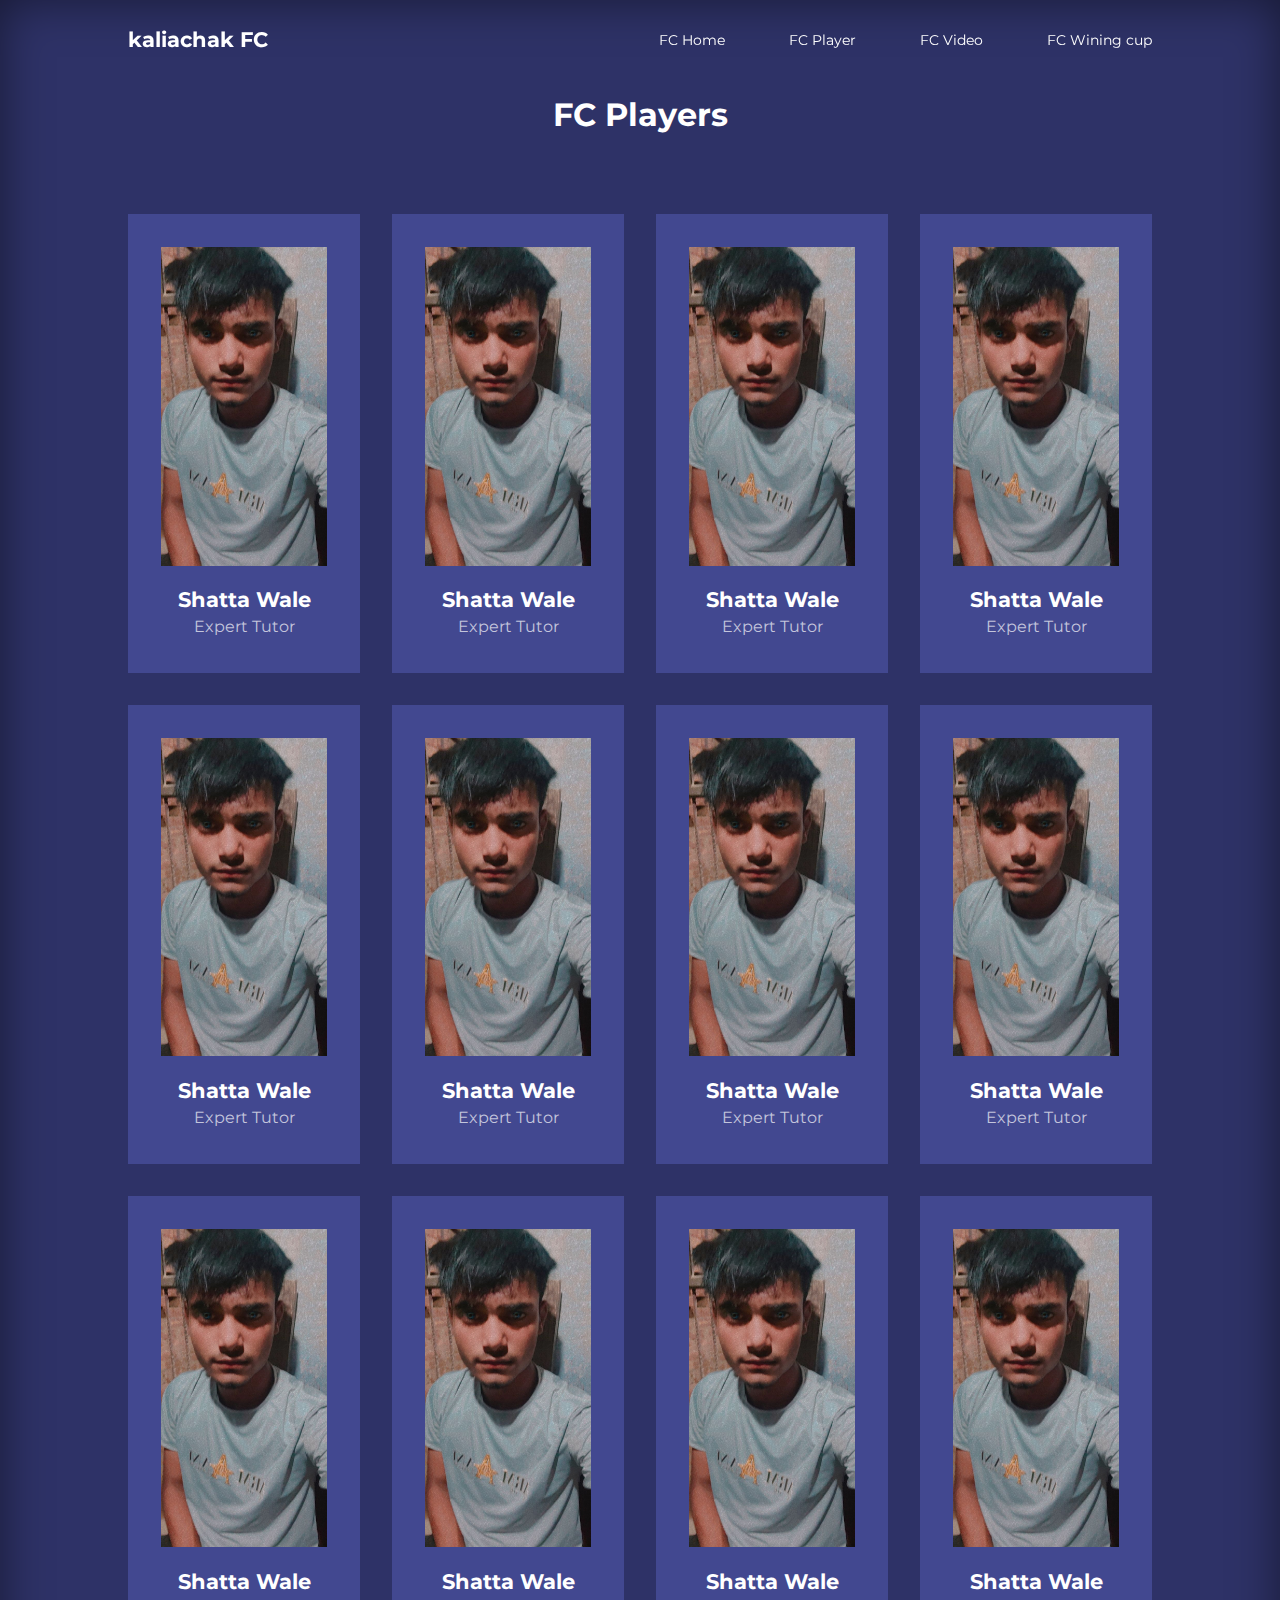
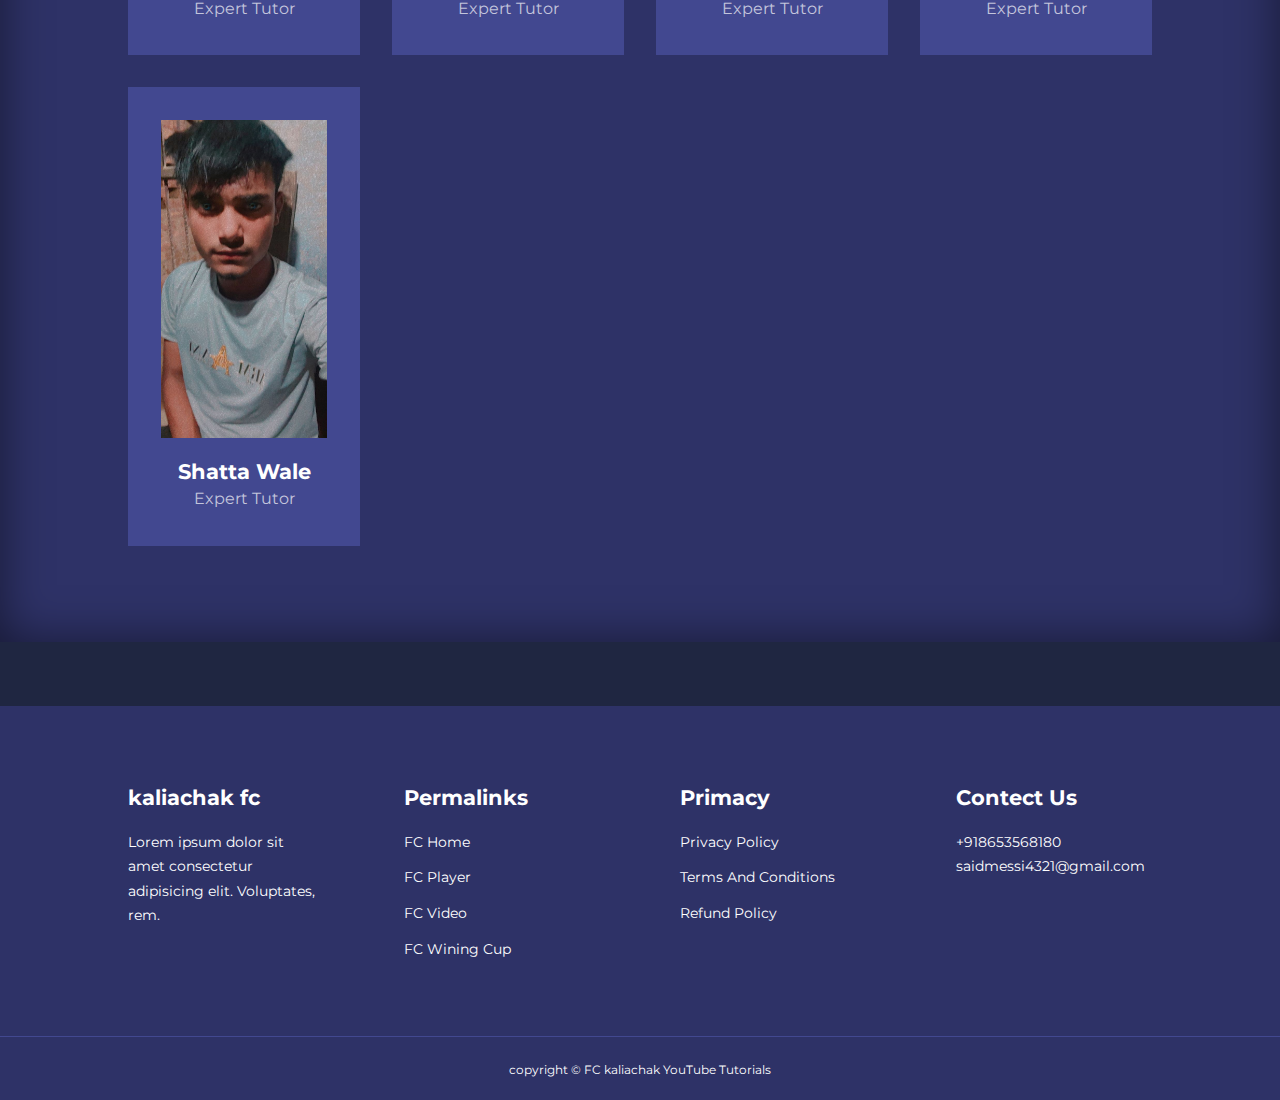
<file: about.html>
<!DOCTYPE html>
<html lang="en">

<head>
    <meta charset="UTF-8">
    <meta http-equiv="X-UA-Compatible" content="IE=edge">
    <title>kaliachak fc</title>

    <!--iconscout cdn-->
    <link rel="stylesheet" href="https://unicons.iconscout.com/release/v4.0.0/css/line.css">

    <!-- google font-->
    <link rel="preconnect" href="https://fonts.googleapis.com">
    <link rel="preconnect" href="https://fonts.gstatic.com" crossorigin>
    <link href="https://fonts.googleapis.com/css2?family=Montserrat:wght@300;400;500;600;700;800;900&display=swap" rel="stylesheet">

    <link rel="stylesheet" href="./css/style.css">
    <link rel="stylesheet" href="./css/about.css">
</head>
<body>
    <nav>
        <div class="container nav__container">
            <a href="index.html"><h4>kaliachak FC</h4></a>
            <ul class="nav__menu">
                <li><a href="index.html">FC Home</a></li>
                <li><a href="about.html">FC Player</a></li>
                <li><a href="courses.html">FC Video</a></li>
                <li><a href="contact.html">FC Wining cup</a></li>
            </ul>
            <button id="open-menu-btn"><i class="uil uil-list-ul"></i></button>
            <button id="close-menu-btn"><i class="uil uil-multiply"></i></button>
        </div>
    </nav>
    <!--################## end of navbar-->





    <section class="team">
        <h2>FC Players</h2>
        <div class="container team__container">
            <article class="team__member">
                <div class="team__member-image">
                    <img src="./images/13.jpeg">
                </div>
                <div class="team__member-info">
                    <h4>Shatta Wale</h4>
                    <p>Expert Tutor</p>
                </div>
                <div class="team__member-socials">
                    <a href="https://instagram.com" target="_blank"><i class="uil uil-instagram"></i></a>
                    <a href="https://twitter.com" target="_blank"><i class="uil uil-twitter-alt"></i></a>
                    <a href="https://facebook.com" target="_blank"><i class="uil uil-facebook-f"></i></a>
                </div>
            </article>

            <article class="team__member">
                <div class="team__member-image">
                    <img src="./images/13.jpeg">
                </div>
                <div class="team__member-info">
                    <h4>Shatta Wale</h4>
                    <p>Expert Tutor</p>
                </div>
                <div class="team__member-socials">
                    <a href="https://instagram.com" target="_blank"><i class="uil uil-instagram"></i></a>
                    <a href="https://twitter.com" target="_blank"><i class="uil uil-twitter-alt"></i></a>
                    <a href="https://facebook.com" target="_blank"><i class="uil uil-facebook-f"></i></a>
                </div>
            </article>

            <article class="team__member">
                <div class="team__member-image">
                    <img src="./images/13.jpeg">
                </div>
                <div class="team__member-info">
                    <h4>Shatta Wale</h4>
                    <p>Expert Tutor</p>
                </div>
                <div class="team__member-socials">
                    <a href="https://instagram.com" target="_blank"><i class="uil uil-instagram"></i></a>
                    <a href="https://twitter.com" target="_blank"><i class="uil uil-twitter-alt"></i></a>
                    <a href="https://facebook.com" target="_blank"><i class="uil uil-facebook-f"></i></a>
                </div>
            </article>

            <article class="team__member">
                <div class="team__member-image">
                    <img src="./images/13.jpeg">
                </div>
                <div class="team__member-info">
                    <h4>Shatta Wale</h4>
                    <p>Expert Tutor</p>
                </div>
                <div class="team__member-socials">
                    <a href="https://instagram.com" target="_blank"><i class="uil uil-instagram"></i></a>
                    <a href="https://twitter.com" target="_blank"><i class="uil uil-twitter-alt"></i></a>
                    <a href="https://facebook.com" target="_blank"><i class="uil uil-facebook-f"></i></a>
                </div>
            </article>

            <article class="team__member">
                <div class="team__member-image">
                    <img src="./images/13.jpeg">
                </div>
                <div class="team__member-info">
                    <h4>Shatta Wale</h4>
                    <p>Expert Tutor</p>
                </div>
                <div class="team__member-socials">
                    <a href="https://instagram.com" target="_blank"><i class="uil uil-instagram"></i></a>
                    <a href="https://twitter.com" target="_blank"><i class="uil uil-twitter-alt"></i></a>
                    <a href="https://facebook.com" target="_blank"><i class="uil uil-facebook-f"></i></a>
                </div>
            </article>

            <article class="team__member">
                <div class="team__member-image">
                    <img src="./images/13.jpeg">
                </div>
                <div class="team__member-info">
                    <h4>Shatta Wale</h4>
                    <p>Expert Tutor</p>
                </div>
                <div class="team__member-socials">
                    <a href="https://instagram.com" target="_blank"><i class="uil uil-instagram"></i></a>
                    <a href="https://twitter.com" target="_blank"><i class="uil uil-twitter-alt"></i></a>
                    <a href="https://facebook.com" target="_blank"><i class="uil uil-facebook-f"></i></a>
                </div>
            </article>

            <article class="team__member">
                <div class="team__member-image">
                    <img src="./images/13.jpeg">
                </div>
                <div class="team__member-info">
                    <h4>Shatta Wale</h4>
                    <p>Expert Tutor</p>
                </div>
                <div class="team__member-socials">
                    <a href="https://instagram.com" target="_blank"><i class="uil uil-instagram"></i></a>
                    <a href="https://twitter.com" target="_blank"><i class="uil uil-twitter-alt"></i></a>
                    <a href="https://facebook.com" target="_blank"><i class="uil uil-facebook-f"></i></a>
                </div>
            </article>

            <article class="team__member">
                <div class="team__member-image">
                    <img src="./images/13.jpeg">
                </div>
                <div class="team__member-info">
                    <h4>Shatta Wale</h4>
                    <p>Expert Tutor</p>
                </div>
                <div class="team__member-socials">
                    <a href="https://instagram.com" target="_blank"><i class="uil uil-instagram"></i></a>
                    <a href="https://twitter.com" target="_blank"><i class="uil uil-twitter-alt"></i></a>
                    <a href="https://facebook.com" target="_blank"><i class="uil uil-facebook-f"></i></a>
                </div>
            </article>

            <article class="team__member">
                <div class="team__member-image">
                    <img src="./images/13.jpeg">
                </div>
                <div class="team__member-info">
                    <h4>Shatta Wale</h4>
                    <p>Expert Tutor</p>
                </div>
                <div class="team__member-socials">
                    <a href="https://instagram.com" target="_blank"><i class="uil uil-instagram"></i></a>
                    <a href="https://twitter.com" target="_blank"><i class="uil uil-twitter-alt"></i></a>
                    <a href="https://facebook.com" target="_blank"><i class="uil uil-facebook-f"></i></a>
                </div>
            </article>

            <article class="team__member">
                <div class="team__member-image">
                    <img src="./images/13.jpeg">
                </div>
                <div class="team__member-info">
                    <h4>Shatta Wale</h4>
                    <p>Expert Tutor</p>
                </div>
                <div class="team__member-socials">
                    <a href="https://instagram.com" target="_blank"><i class="uil uil-instagram"></i></a>
                    <a href="https://twitter.com" target="_blank"><i class="uil uil-twitter-alt"></i></a>
                    <a href="https://facebook.com" target="_blank"><i class="uil uil-facebook-f"></i></a>
                </div>
            </article>

            <article class="team__member">
                <div class="team__member-image">
                    <img src="./images/13.jpeg">
                </div>
                <div class="team__member-info">
                    <h4>Shatta Wale</h4>
                    <p>Expert Tutor</p>
                </div>
                <div class="team__member-socials">
                    <a href="https://instagram.com" target="_blank"><i class="uil uil-instagram"></i></a>
                    <a href="https://twitter.com" target="_blank"><i class="uil uil-twitter-alt"></i></a>
                    <a href="https://facebook.com" target="_blank"><i class="uil uil-facebook-f"></i></a>
                </div>
            </article>

            <article class="team__member">
                <div class="team__member-image">
                    <img src="./images/13.jpeg">
                </div>
                <div class="team__member-info">
                    <h4>Shatta Wale</h4>
                    <p>Expert Tutor</p>
                </div>
                <div class="team__member-socials">
                    <a href="https://instagram.com" target="_blank"><i class="uil uil-instagram"></i></a>
                    <a href="https://twitter.com" target="_blank"><i class="uil uil-twitter-alt"></i></a>
                    <a href="https://facebook.com" target="_blank"><i class="uil uil-facebook-f"></i></a>
                </div>
            </article>

            <article class="team__member">
                <div class="team__member-image">
                    <img src="./images/13.jpeg">
                </div>
                <div class="team__member-info">
                    <h4>Shatta Wale</h4>
                    <p>Expert Tutor</p>
                </div>
                <div class="team__member-socials">
                    <a href="https://instagram.com" target="_blank"><i class="uil uil-instagram"></i></a>
                    <a href="https://twitter.com" target="_blank"><i class="uil uil-twitter-alt"></i></a>
                    <a href="https://facebook.com" target="_blank"><i class="uil uil-facebook-f"></i></a>
                </div>
            </article>
        </div>
    </section>





    <div class="footer">
        <div class="container footer__container">
            <div class="footer__1">
                <a href="index.html" class="footer__logo"><h4>kaliachak fc</h4></a>
                <p>
                    Lorem ipsum dolor sit amet consectetur adipisicing elit. Voluptates, rem.
                </p>
            </div>

          <div class="footer__2">
            <h4>Permalinks</h4>
            <ul class="permalinks">
              <li><a href="index.html">FC Home</a></li>
              <li><a href="about.html">FC Player</a></li>
              <li><a href="courses.html">FC Video</a></li>
              <li><a href="contact.html">FC Wining Cup</a></li>
            </ul> 
          </div>

         <div class="footer__3">
            <h4>Primacy</h4>
            <ul class="primacy">
              <li><a href="#">Privacy Policy</a></li>
              <li><a href="#">Terms And Conditions </a></li>
              <li><a href="#">Refund Policy</a></li>
            </ul> 
         </div>

         <div class="footer__4">
            <h4>Contect Us</h4>
            <div>
                <p>+918653568180</p>
                <p>saidmessi4321@gmail.com</p>
            
         </div>


         <ul class="footer__socials">
            <li>
                <a href="#"><i class="uil uil-facebook-f"></i></a>
            </li>

            <li>
                <a href="#"><i class="uil uil-instagram-alt"></i></a>
            </li>

            <li>
                <a href="#"><i class="uil uil-twitter"></i></a>
            </li>

            <li>
                <a href="#"><i class="uil uil-linkedin-alt"></i></a>
            </li>
            </div>
        </div>
        <div class="footer__copyright">
            <small>copyright &copy; FC kaliachak YouTube Tutorials</small>
        </div>
    </footer>









    
    <script src="./main.js"></script>


</body>
</html>
</file>
<file: css/style.css>
* {
    margin: 0;
    padding: 0;
    border: 0;
    outline: 0;
    text-decoration: none;
    list-style: none;
    box-sizing: border-box;
}

:root{
    --color-primary: #5b52f8;
    --color-success: #1df3bd;
    --color-warning: #ffc423; 
    --color-danger: #f75842; 
    --color-danger-variant: rgba(247, 88, 66, 0.4);
    --color-white: #fff;
    --color-light: rgba(255, 255, 255, 0.7);
    --color-black: #000;
    --color-bg: #1f2641;
    --color-bg1: #2e3267;
    --color-bg2: #424890;

    --container-width-lg: 80%;
    --container-width-md: 90%;
    --container-width-sm: 94%;

    -o-transition: all 400ms ease;
}

body { 
    background: var(--color-bg);
    font-family: 'Montserrat', sans-serif;
    line-height: 1.7;
    color: var(--color-white)
}
header {
    background-image: linear-gradient(rgba(4, 9, 30, 0.7),rgba(4, 9, 30, 0.7)),url(./3.jpeg);
}

.container {
    width: var(--container-width-lg);
    margin: 0 auto;
}

section {
    padding: 6rem 0;
}

section {
    text-align: center;
    margin-bottom: 4rem;
}

h1, h2, h3, h4, h5 {
    line-height: 1.2;
}

h1 {
    font-size: 2.4rem;
}

h2 {
    font-size: 2rem;
}

h3 {
    font-size: 1.6rem;
}

h4 {
    font-size: 1.3rem;
}

a {
    color: var(--color-white);
}

img {
    width: 100%;
    display: block;
    object-fit: cover;
}

.btn {
    display: inline-block;
    background: var(--color-white);
    color: var(--color-black);
    padding: 1rem 2rem;
    border: 1px solid transparent;
    font-weight: 500;
    transition: var(--transition);
}

.btn:hover {
    background: transparent;
    color: var(--color-white);
    border-color: var(--color-white);
}

.btn-primary {
    background: var(--color-danger);
    color: var(--color-white);
}

/* ########### vabar ####### */
nav {
    background: transparent;
    width: 100vw;
    height: 5rem;
    position: fixed;
    top: 0;
    z-index: 11;
}

/*change navbar style on scroll using javascript */
.window-scroll {
    background: var(--color-primary);
    box-shadow: 0 1rem 2rem rgba(0, 0, 0, 0.2);
}

.nav__container {
    height: 100%;
    display: flex;
    justify-content: space-between;
    align-items: center;
}

nav button {
    display: none;
}

.nav__menu {
    display: flex;
    align-items: center;
    gap: 4rem;
}

.nav__menu a {
    font-size: 0.9rem;
    transition: var(--transition);

}

.nav__menu a:hover {
    color: var(--color-bg2);
}

/* ########### header ####### */
header {
    position: relative;
    top: 5rem;
    overflow: hidden;
    height: 70vh;
    margin-bottom: 5rem;
}

.header__container {
    display: grid;
    grid-template-columns: 1fr 1fr;
    align-items: center;
    gap: 5rem;
    height: 100%;
}

.header__left p{
    margin: 1rem 0 2.4rem;
}
/* ########### categories ####### */
.categories {
    background: var(--color-bg1);
    height: 36rem;
}

.categories h1 {
    line-height: 1;
    margin-bottom: 3rem;
}

.categories__container {
    display: grid;
    grid-template-columns: 40% 65%;
    /*gap: 4rem;*/
}

.categories__left {
    margin-right: 4rem;
}

.categories__left p {
    margin: 2rem 0 3rem;
}

.categories__right {
    display: grid;
    grid-template-columns: repeat(3, 1fr);
    gap: 1.2rem;
}

.category {
    background: var(--color-bg2);
    padding: 2rem;
    border-radius: 2rem;
    transition: var(--transition)
}

.category:hover {
    box-shadow: 0 3rem 3rem rgba(0, 0, 0, 0.3);
    z-index: 1;
}

.category:nth-child(6) .category__icon {
    background: var(--color-danger);
}

.category__icon {
    background: var(--color-primary);
    padding: 0.7rem;
    border-radius: 0.9rem;
}

.category h5 {
    margin: 2rem 0 1rem;
}

.category p {
    font-size: 0.85rem;
}

/* ########### course ####### */
.courses > h2 {
    padding-bottom: 5rem;
}
.courses {
    background: var(--color-bg1);
}

.courses {
    margin-top: 2rem;
}

.courses__container {
    display: grid;
    grid-template-columns: repeat(2, 1fr);
    gap: 1rem;
}

.course {
    background: var(--color-bg1);
    text-align: center;
    border: 1px solid transparent;
    transition: var(--transition);
}

.course:hover {
    background: transparent;
    border-color: var(--color-primary);
}

.course__info {
    padding: 2rem;
}

.course__info p {
    margin: 1.2 0 2rem;
    font-size: 0.9rem;
}

/* ########### testimonials ####### */

.testimonials__container {
    overflow-x: hidden;
    position: relative;
    margin-bottom: 5rem;
}
.testimonial {
    padding-top: 2rem;
}

.avatar {
    width: 6rem;
    height: 6rem;
    border-radius: 50%;
    overflow: hidden;
    margin: 0 auto 1rem;
    border: 1rem solid var(--color-bg1)
}

.testimonial__info {
    text-align: center;
}

.testimonial__body {
    background: var(--color-primary);
    padding: 2rem;
    margin: 3rem;
    position: relative;
}

.testimonial__body::before {
    content: "";
    display: block;
    background: linear-gradient(
        135deg,
        transparent,
        var(--color-primary),
        var(--color-primary),
        var(--color-primary)
    );
    width: 3rem;
    height: 3rem;
    position: absolute;
    left: 50%;
    top: -1.5rem;
    transform: rotate(45deg);
}

/* ########### testimonials ####### */
.footer {
    background: var(--color-bg1);
    padding-top: 5rem;
    font-size: 0.9rem;
}

.footer__container {
    display: grid;
    grid-template-columns: repeat(4, 1fr);
    gap: 5rem;
}

.footer__container > div h4 {
    margin-bottom: 1.2rem;
}

.footer__1 p {
    margin: 1rem 0 2rem;
}

.footer ul li {
    margin-bottom: 0.7rem;
}
 .footer ul li a:hover {
    text-decoration: underline;
 }

 .footer__socials {
    display: flex;
    gap: 1rem;
    font-size: 1.2rem;
    margin-top: 2rem;
 }

 .footer__copyright {
    text-align: center;
    margin-top: 4rem;
    padding: 1.2rem 0;
    border-top: 1px solid var(--color-bg2);
 }

/* ########### media queries ( table) ####### */

@media screen and (max-width: 1024px) {
    .container {
        width: var(--container-widht-md);
     }
     h1 {
        margin-left: 1.5rem;
        font-size: 2.2rem;
    }
    
    h2 {
        font-size: 1.7rem;
    }
    h3 {
        font-size: 1.4;
    }
    h4 {
        font-size: 1.2;
    }
    /* ########### media queries ( table) ####### */
    nav button {
        display: inline-block;
        background: transparent;
        font-size: 1.8rem;
        cursor: pointer;
        color: var(--color-white);
        margin-right: 2rem;
    
    }
    
    nav button#close-menu-btn {
        display: none;
    }
    
    .nav__menu {
        position: fixed;
        top: 5rem;
        right: 5%;
        height: fit-content;
        width: 18rem;
        flex-direction: column;
        gap: 0;
        display: none;
    }
    .nav__menu li {
        width: 100%;
        height: 5.8rem;
        animation: animateNavItems 400ms linear forwards;
        transform-origin: top right;
        opacity: 0;
    }
    .nav__menu li:nth-child(2) {
        animation-delay: 200ms;
    }

    .nav__menu li:nth-child(3) {
        animation-delay: 400ms;
    }

    .nav__menu li:nth-child(4) {
        animation-delay: 600ms; 
    }

    

    @keyframes animateNavItems {
        0% {
            transform: rotateZ(-90deg) rotateX(90deg) scale(0.1);
        }

        100% {
            transform: rotateZ(0) rotate(0) scale(1);
            opacity: 1;
        }
        
    }
    
    .nav__menu li a {
        background: var(--color-primary);
        box-shadow: -4rem 6rem 10rem rgba(0, 0, 0, 0.6);
        width: 100%;
        height: 100%;
        display: grid;
        place-items: center;
    }
    .nav__menu li a:hover {
        background: var(--color-bg2);
        color: var(--color-white);
    }
}
    /* ########### media queries ( table) ####### */
header {
    height: 65vh;
    margin-bottom: 6rem;
}

.header__container {
    gap: 0;
    padding-bottom: 3rem;
}

    /* ########### categoties ####### */
.categories {
    height: auto;
}

.categories__container {
    grid-template-columns: 1fr;
    gap: 3rem;
}

.categories__left {
    margin-right: 0;
}

    /* ########### team pic ####### */
.courses {
    margin-top: 0;
}

.courses__container {
    grid-template-columns: 1fr 1fr;
}
</file>
<file: css/about.css>
/* ########### player ####### */
.team > h2 {
    padding-bottom: 5rem;
}
.team {
    box-shadow: inset 0 0 3rem rgba(0, 0, 0, 0.5);
    background: var(--color-bg1)
}

.team__container {
    display: grid;
    grid-template-columns: repeat(4, 1fr);
    gap: 2rem;
}

.team__member {
    background: var(--color-bg2);
    padding: 2rem;
    border: 1px solid transparent;
    transition: var(--transition);
    position: relative;
    overflow: hidden;
}

.team__member:hover {
    background: transparent;
    border-color: var(--color-bg1);
}

.team__member-info {
    text-align: center;
    margin-top: 1.4rem;
}

.team__member-info p {
    color: var(--color-light);
}

.team__member-socials {
    position: absolute;
    top: 50%;
    transform: translateY(-50%);
    right: -100%;
    display: flex;
    flex-direction: column;
    background: var(--color-primary);
    border-radius: 1rem 0 0 1rem;
    box-shadow: 2rem 0 2rem rgba(0, 0, 0, 0.3);
    transition: .4s;
}

.team__member:hover .team__member-socials {
    right: 0;
}

.team__member-socials a {
    padding: 1rem;
}

/* ########### media ques tablate####### */
@media screen and (max-width: 1024px) {
    .team__container {
        grid-template-columns: repeat(3, 1fr);
        gap: 1.5rem;
    }

    .team__member {
        padding: 1rem;
    }
}

@media screen and (max-width: 600px) {
    .team__container {
        grid-template-columns: 1fr 1fr;
        gap: 0.7rem;
    }

    .team__member {
        padding: 0;
    }

    .team__member p {
        margin-bottom: 1.5rem;
    }
}
</file>
